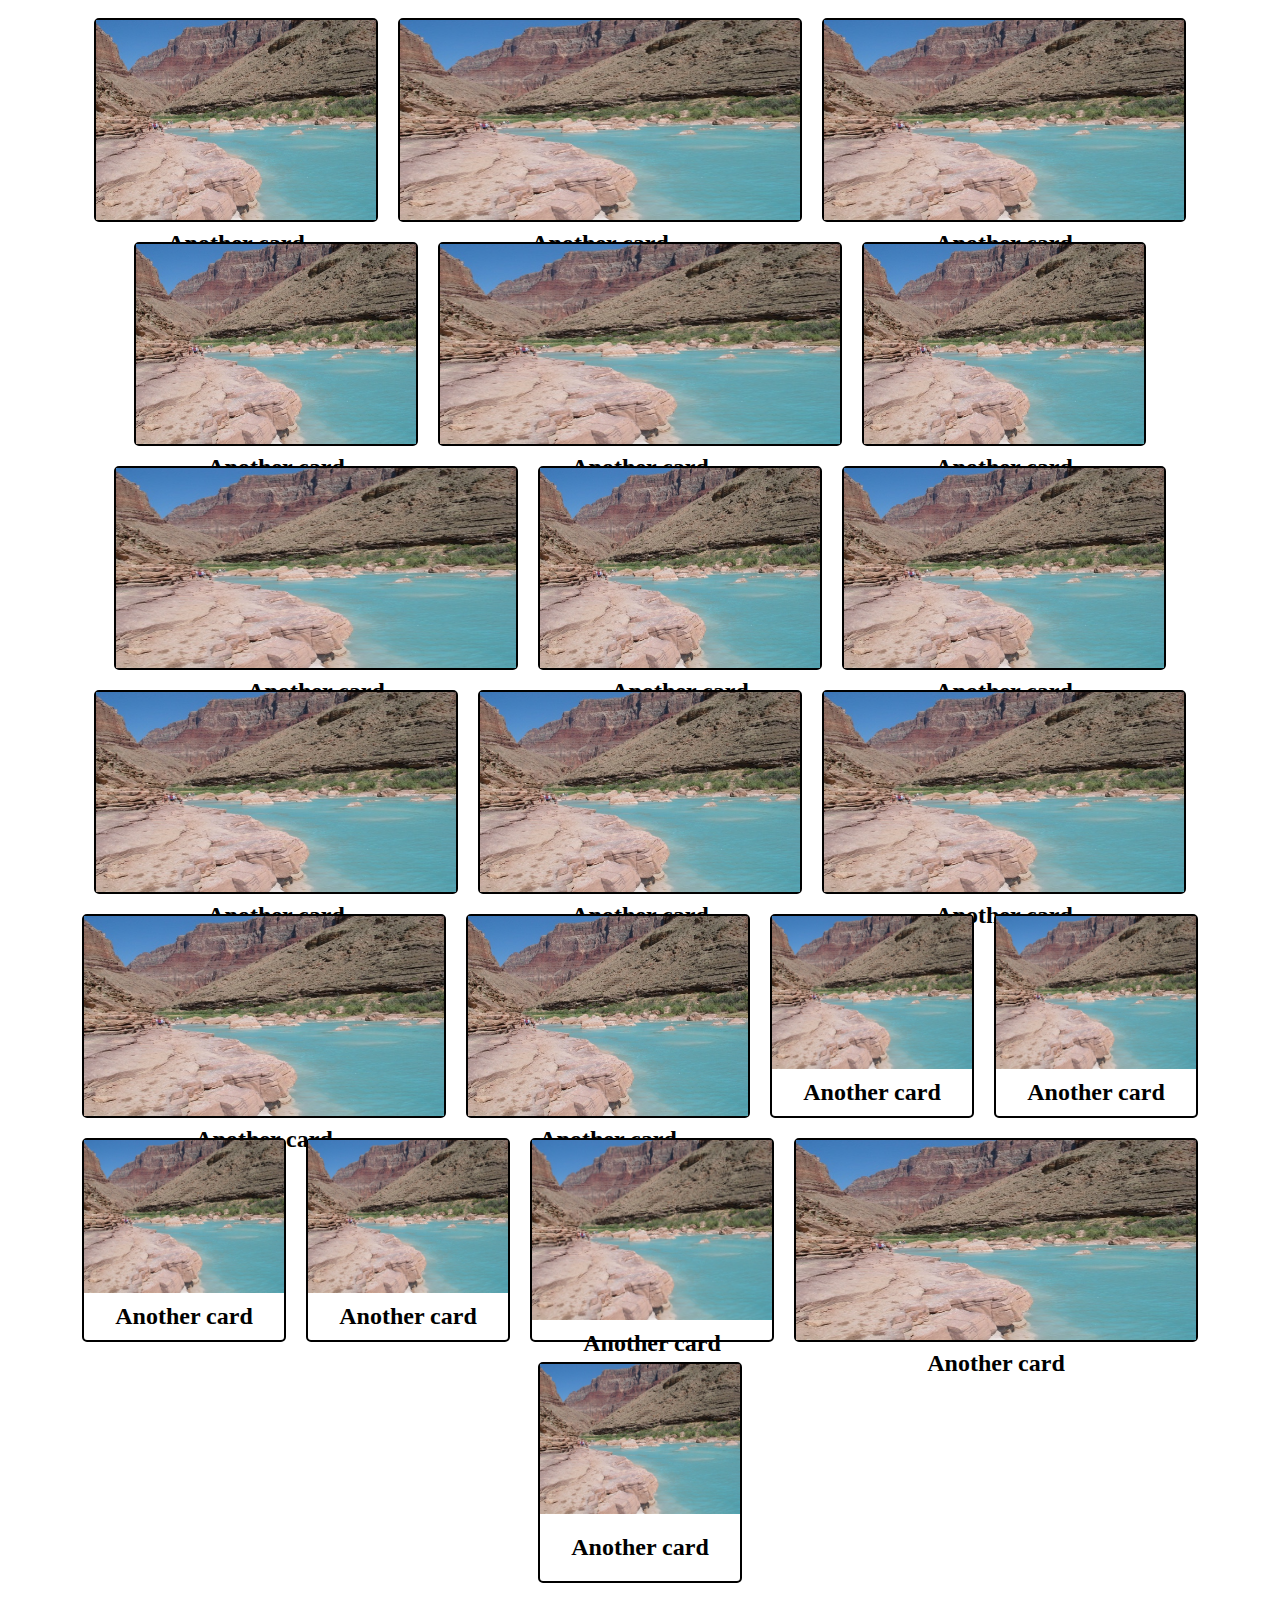
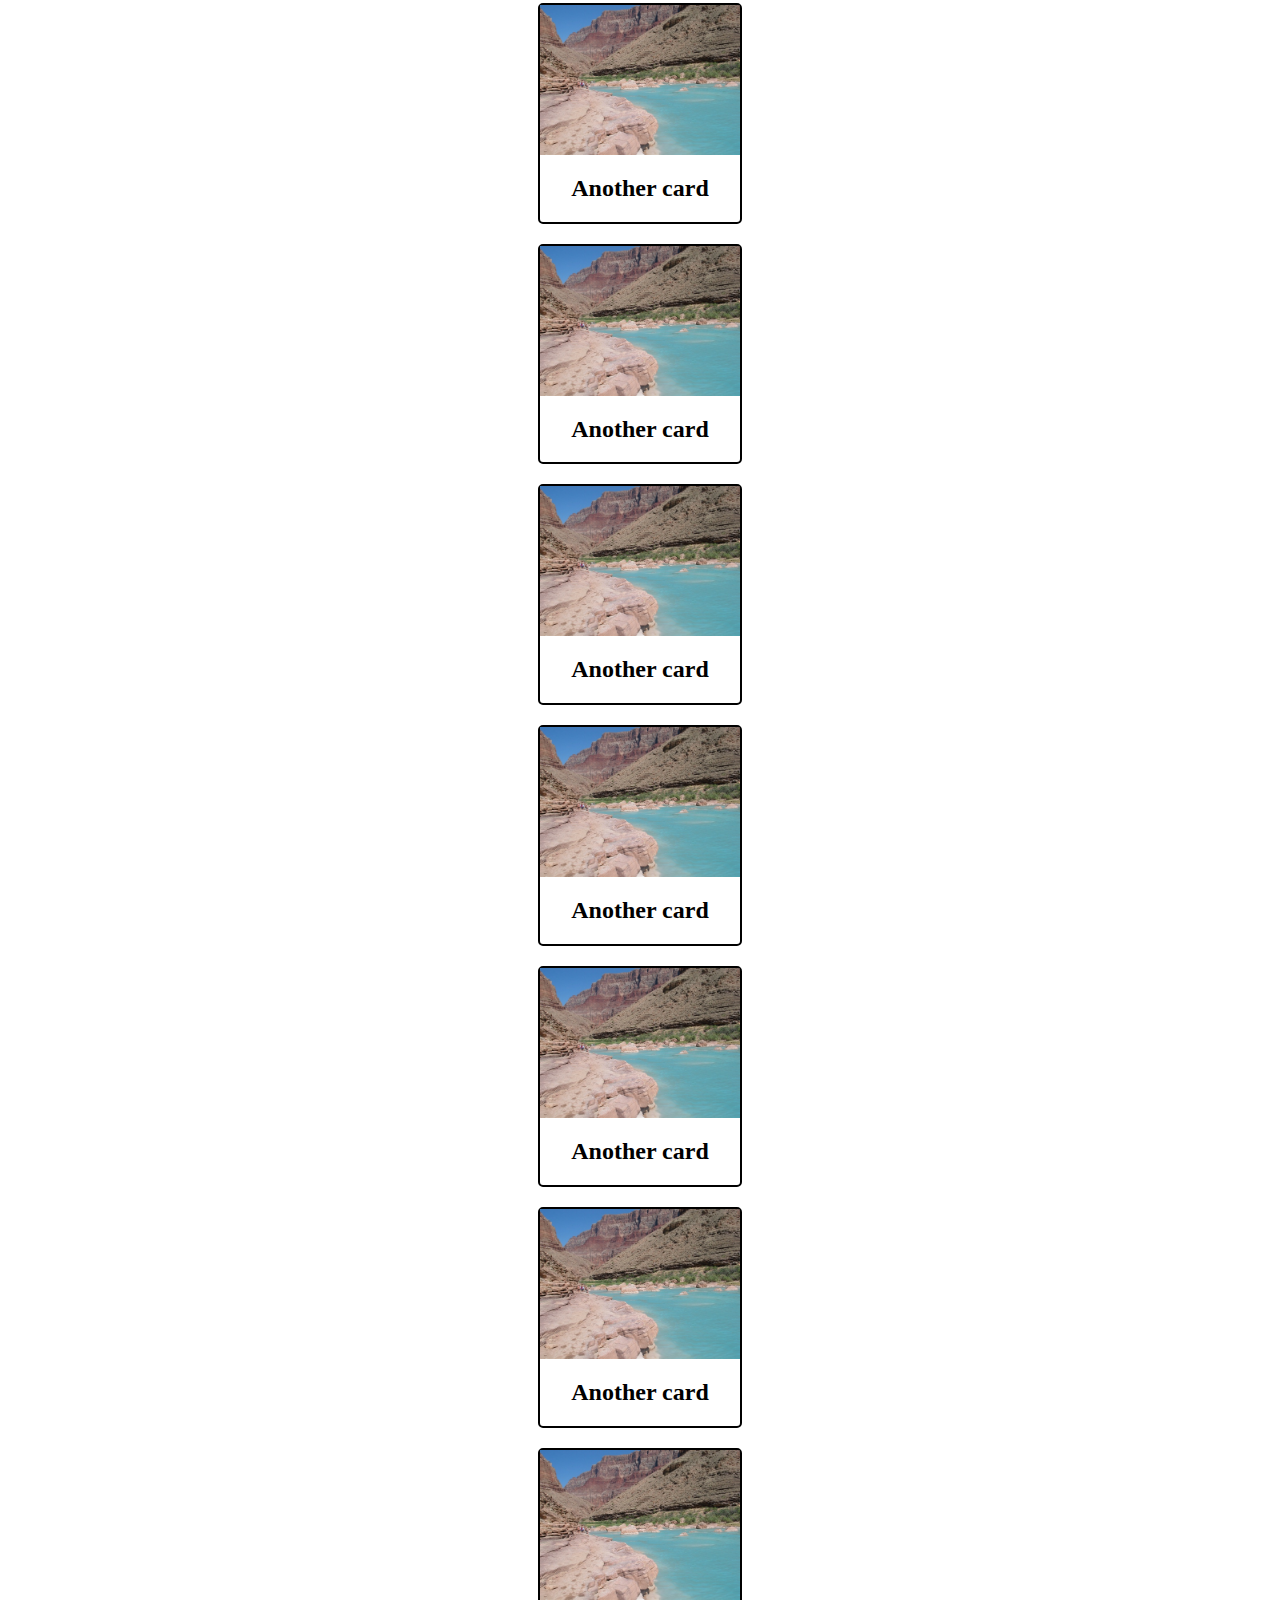
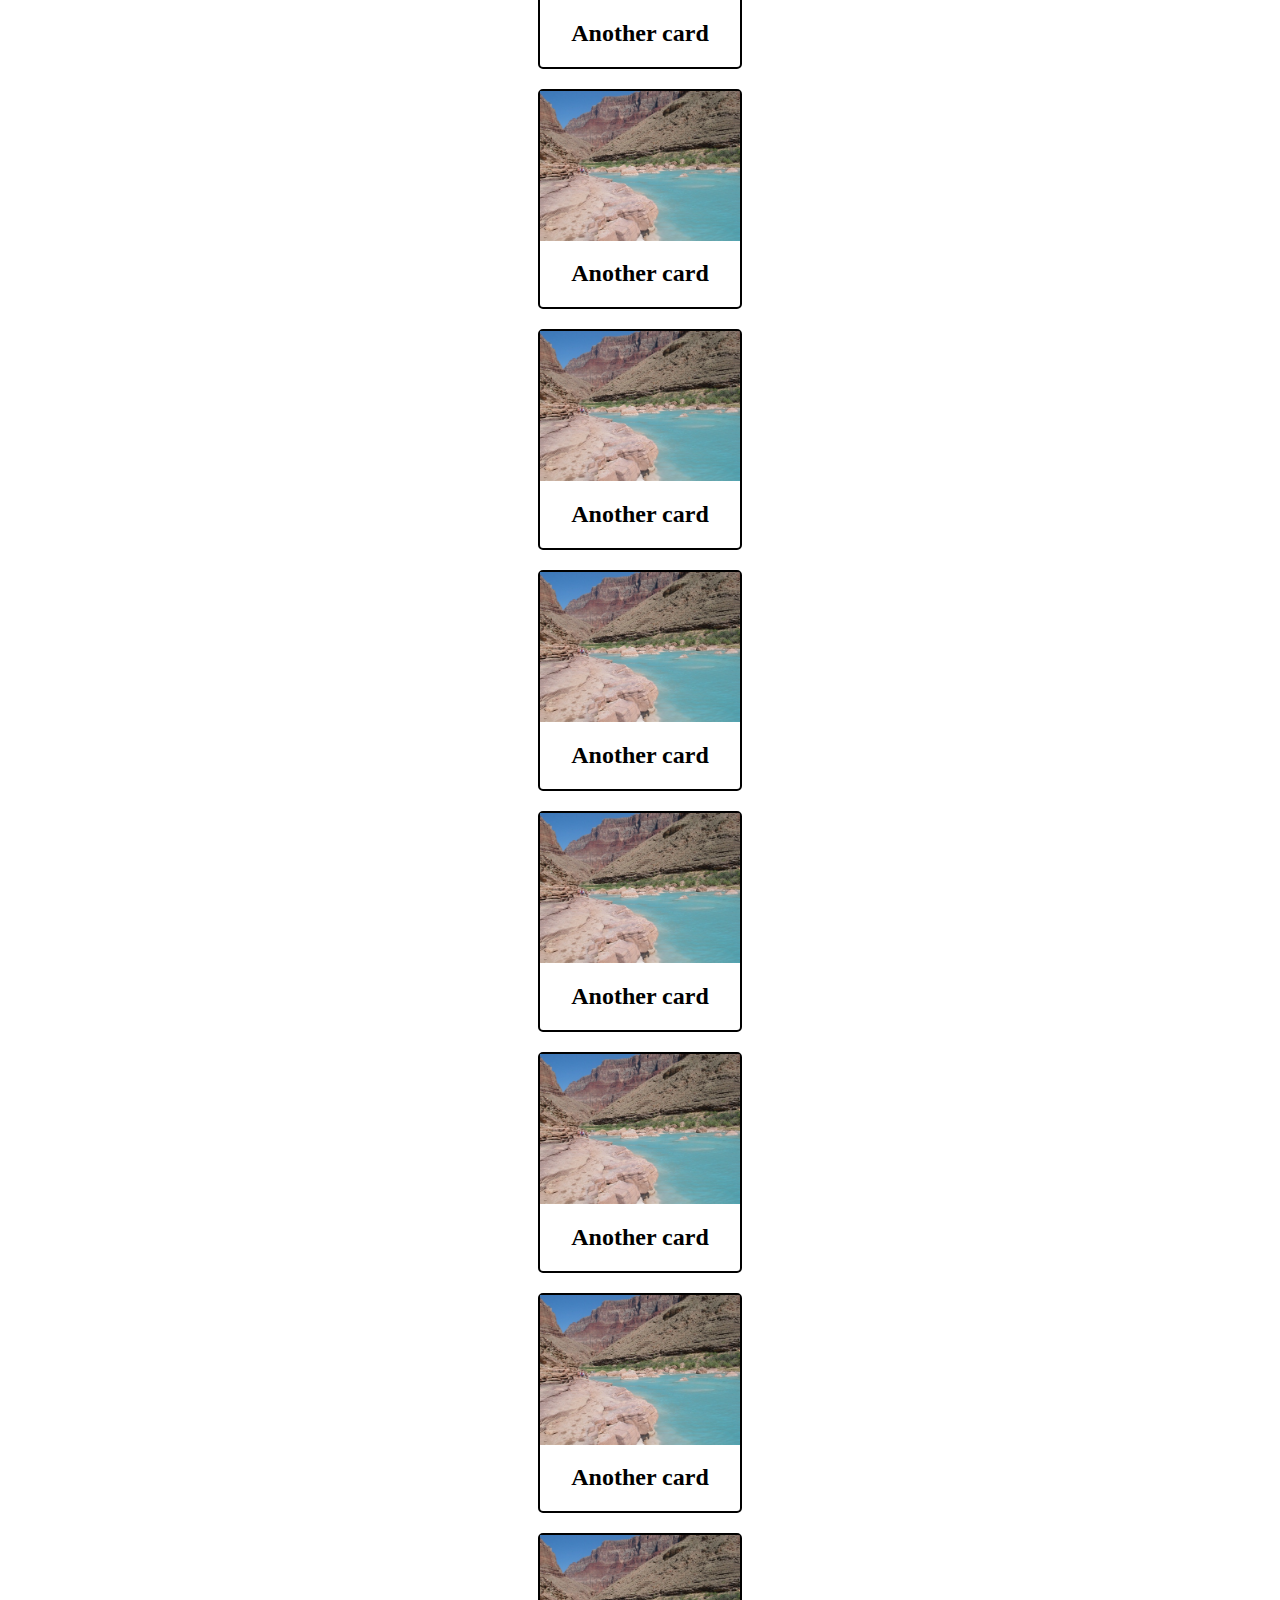
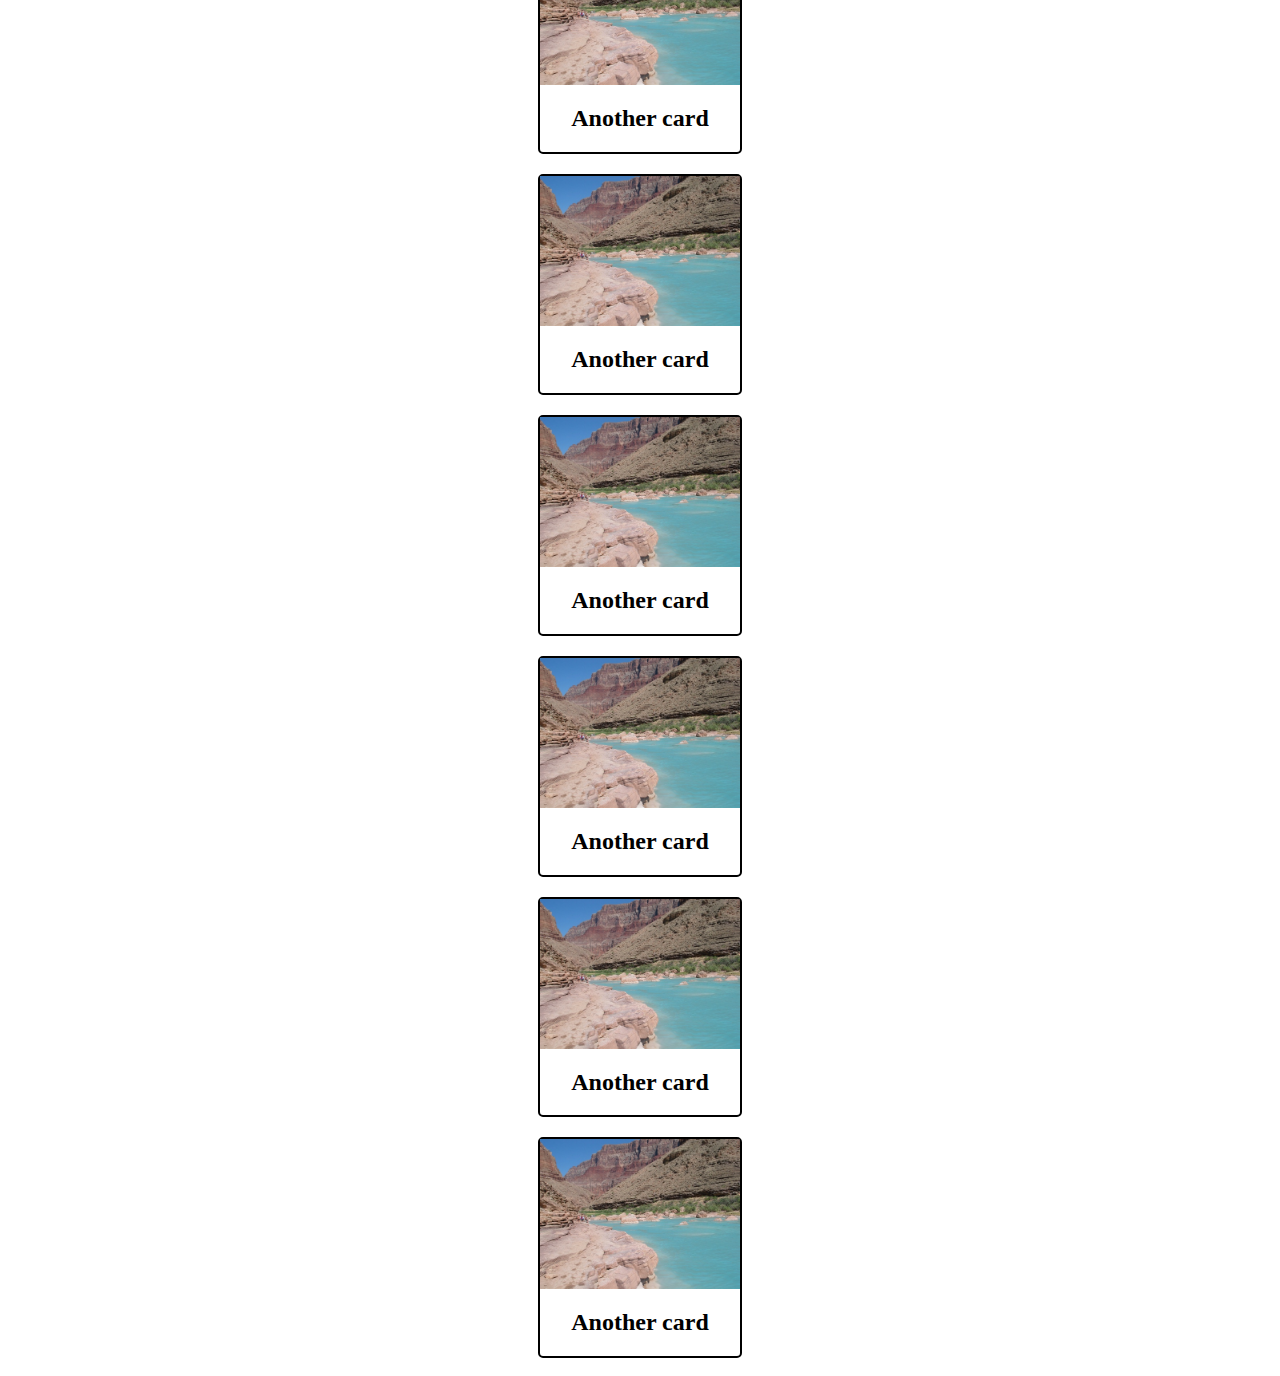
<file: Archive 2/index.html>
<!DOCTYPE html>
<html lang="en">
  <head>
    <meta charset="UTF-8" />
    <meta http-equiv="X-UA-Compatible" content="IE=edge" />
    <meta name="viewport" content="width=device-width, initial-scale=1.0" />
    <title>Document</title>
    <link rel="stylesheet" href="styles.css" />
    <script src="main.js" defer></script>
  </head>
  <body>
    <header></header>
    <main class="card-grid">
      <section class="row-grid"></section>
      <section class="col-grid"></section>
    </main>
  </body>
</html>
</file>
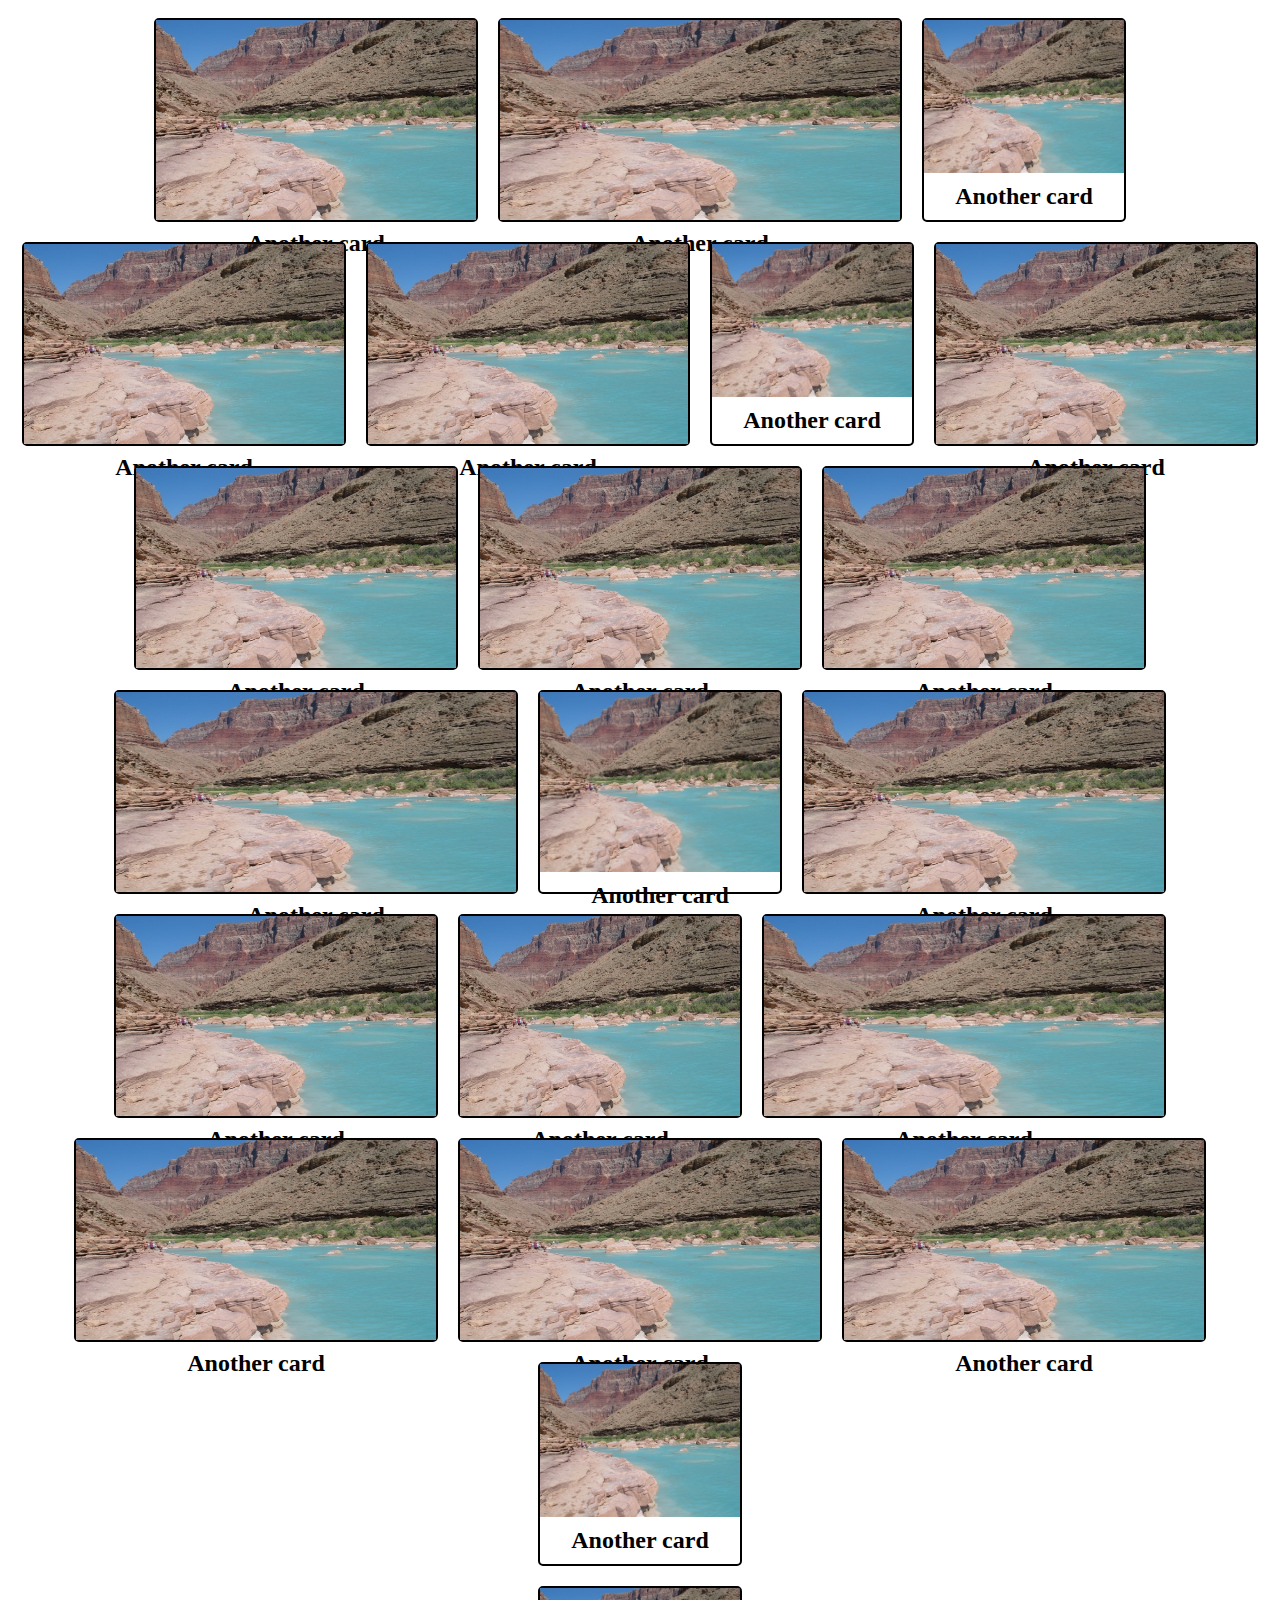
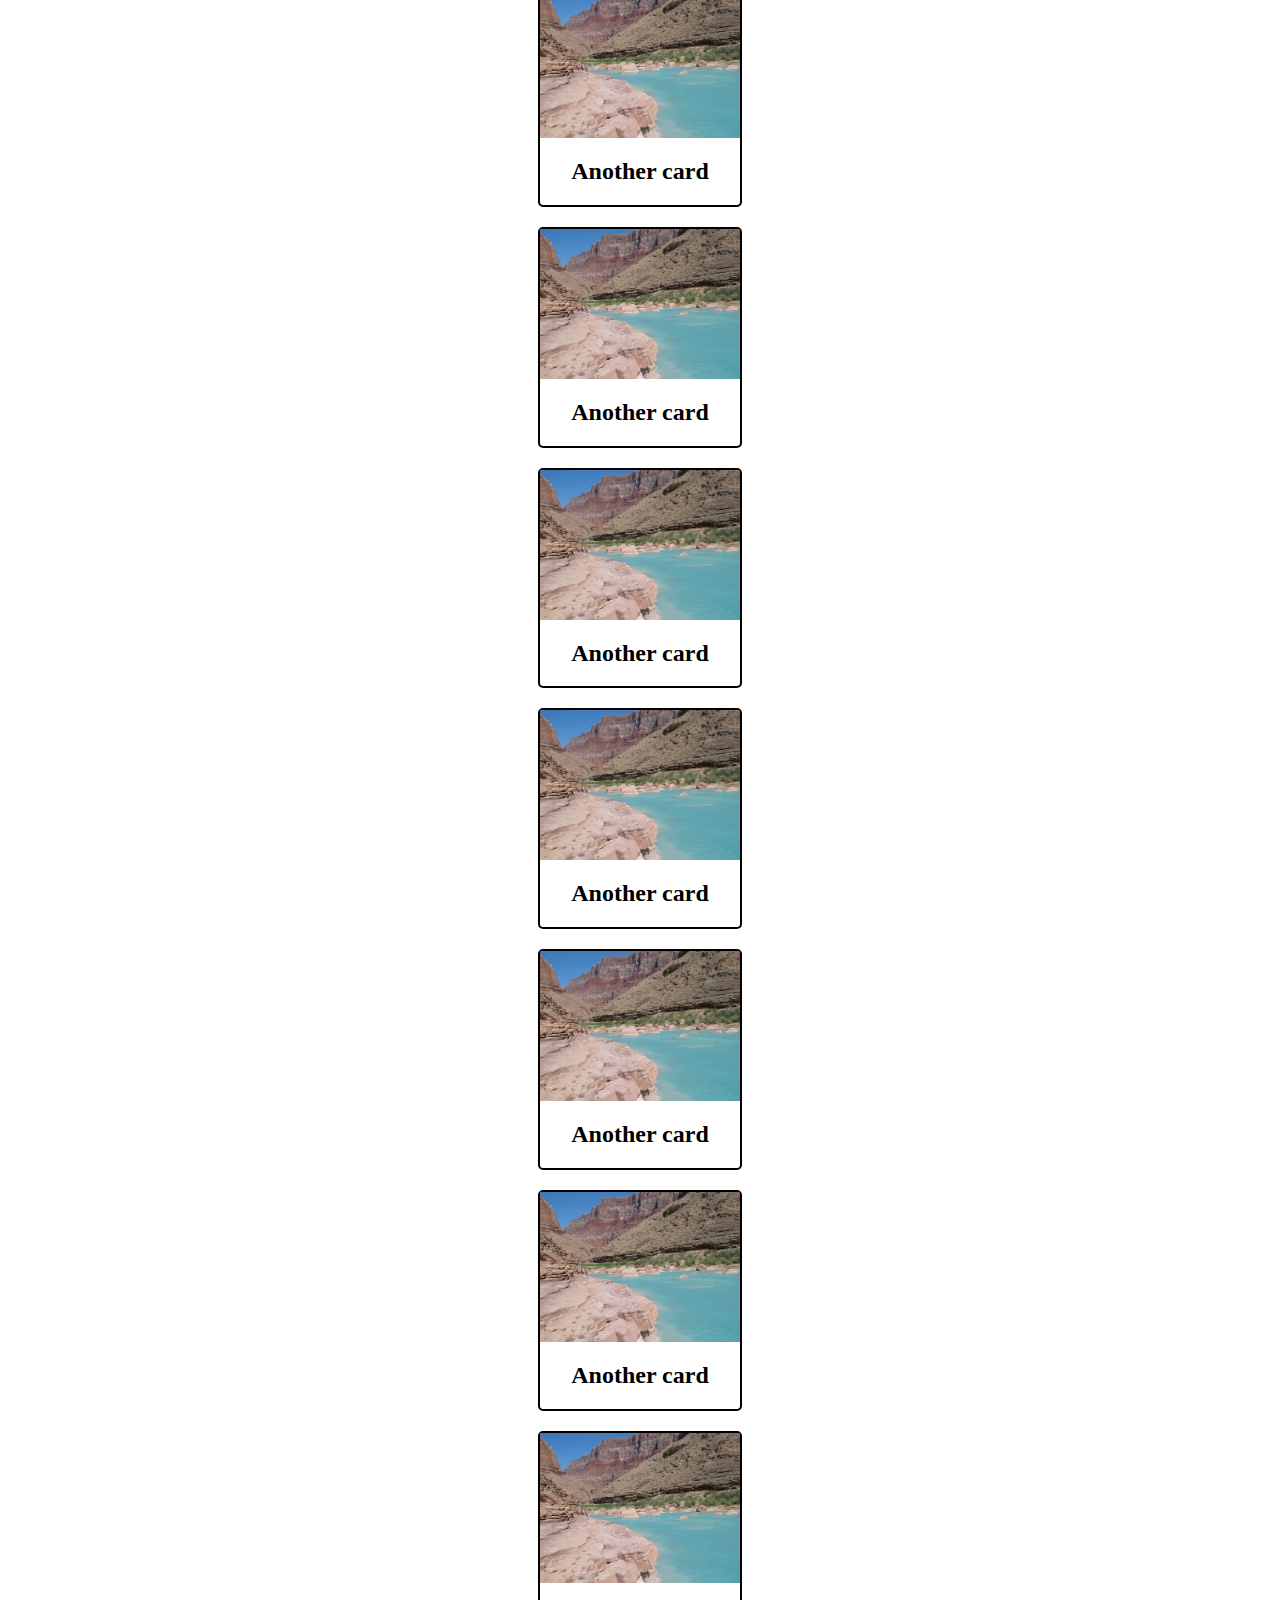
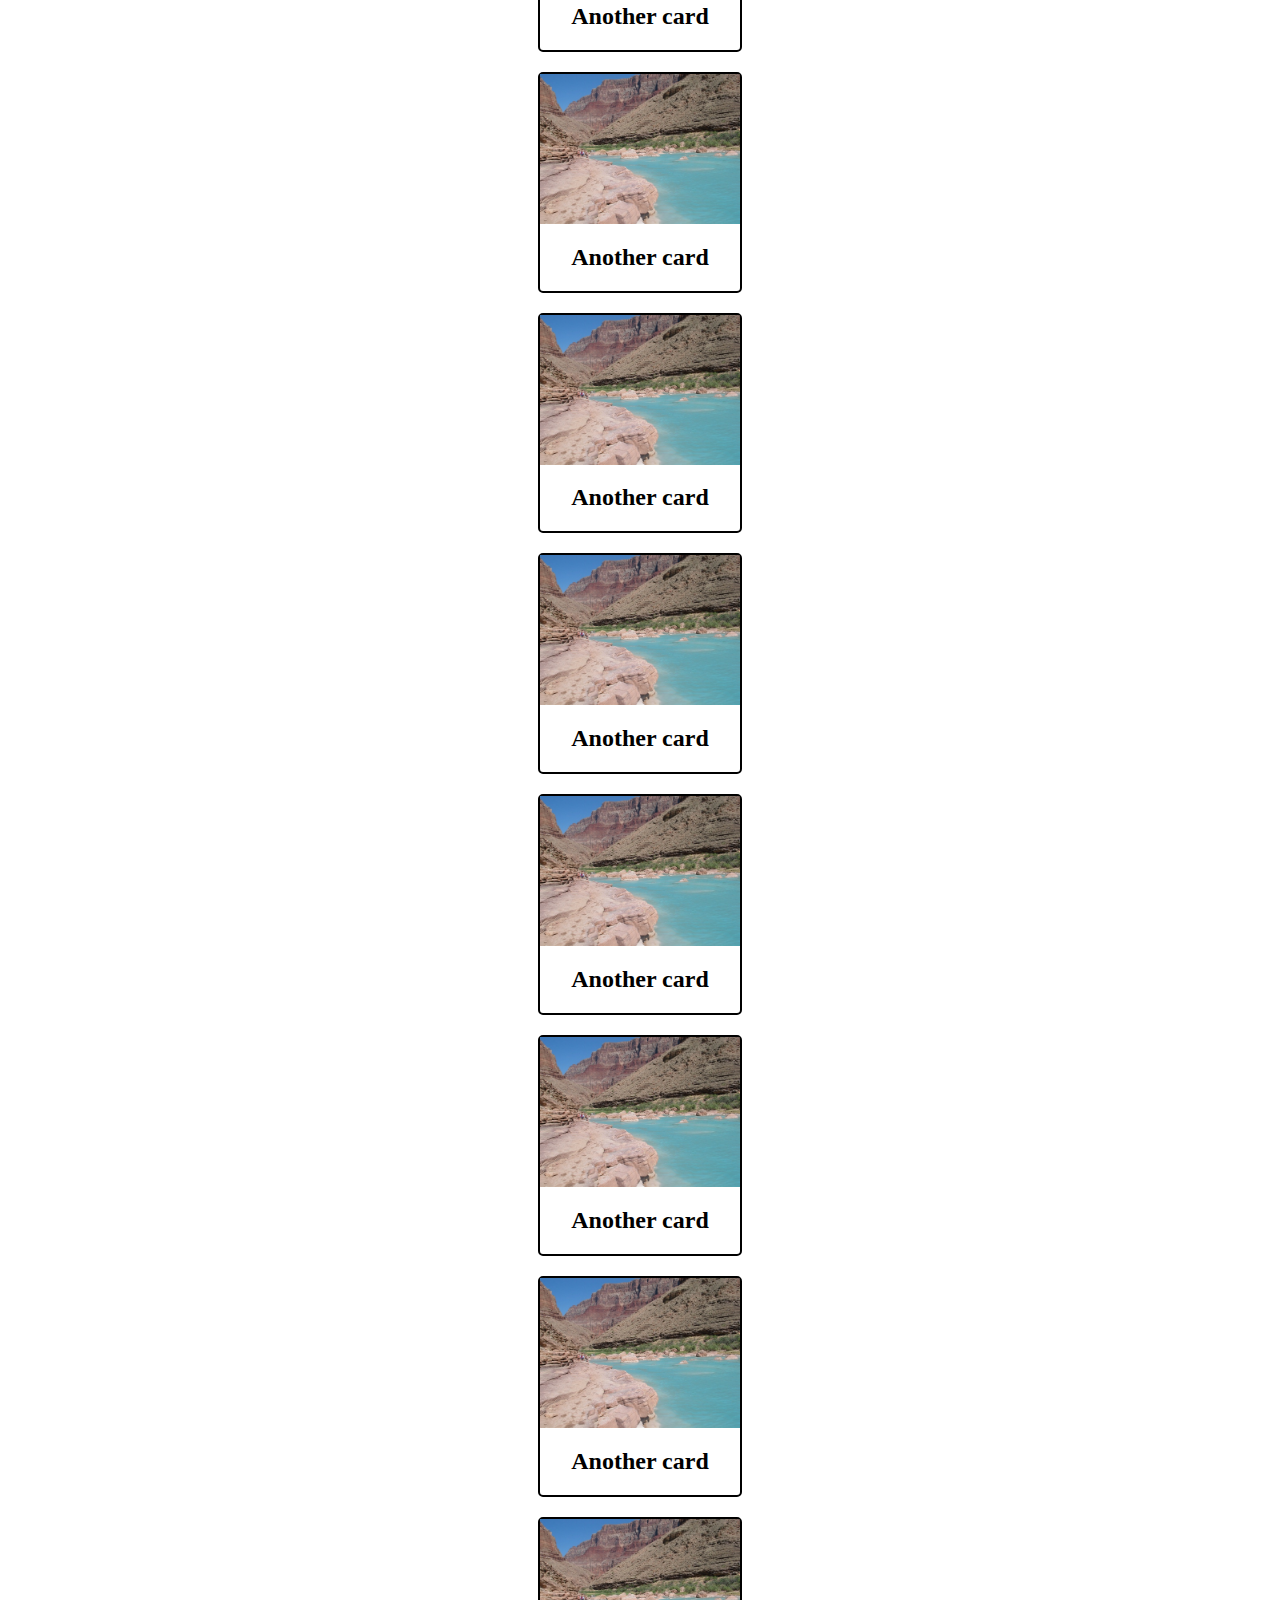
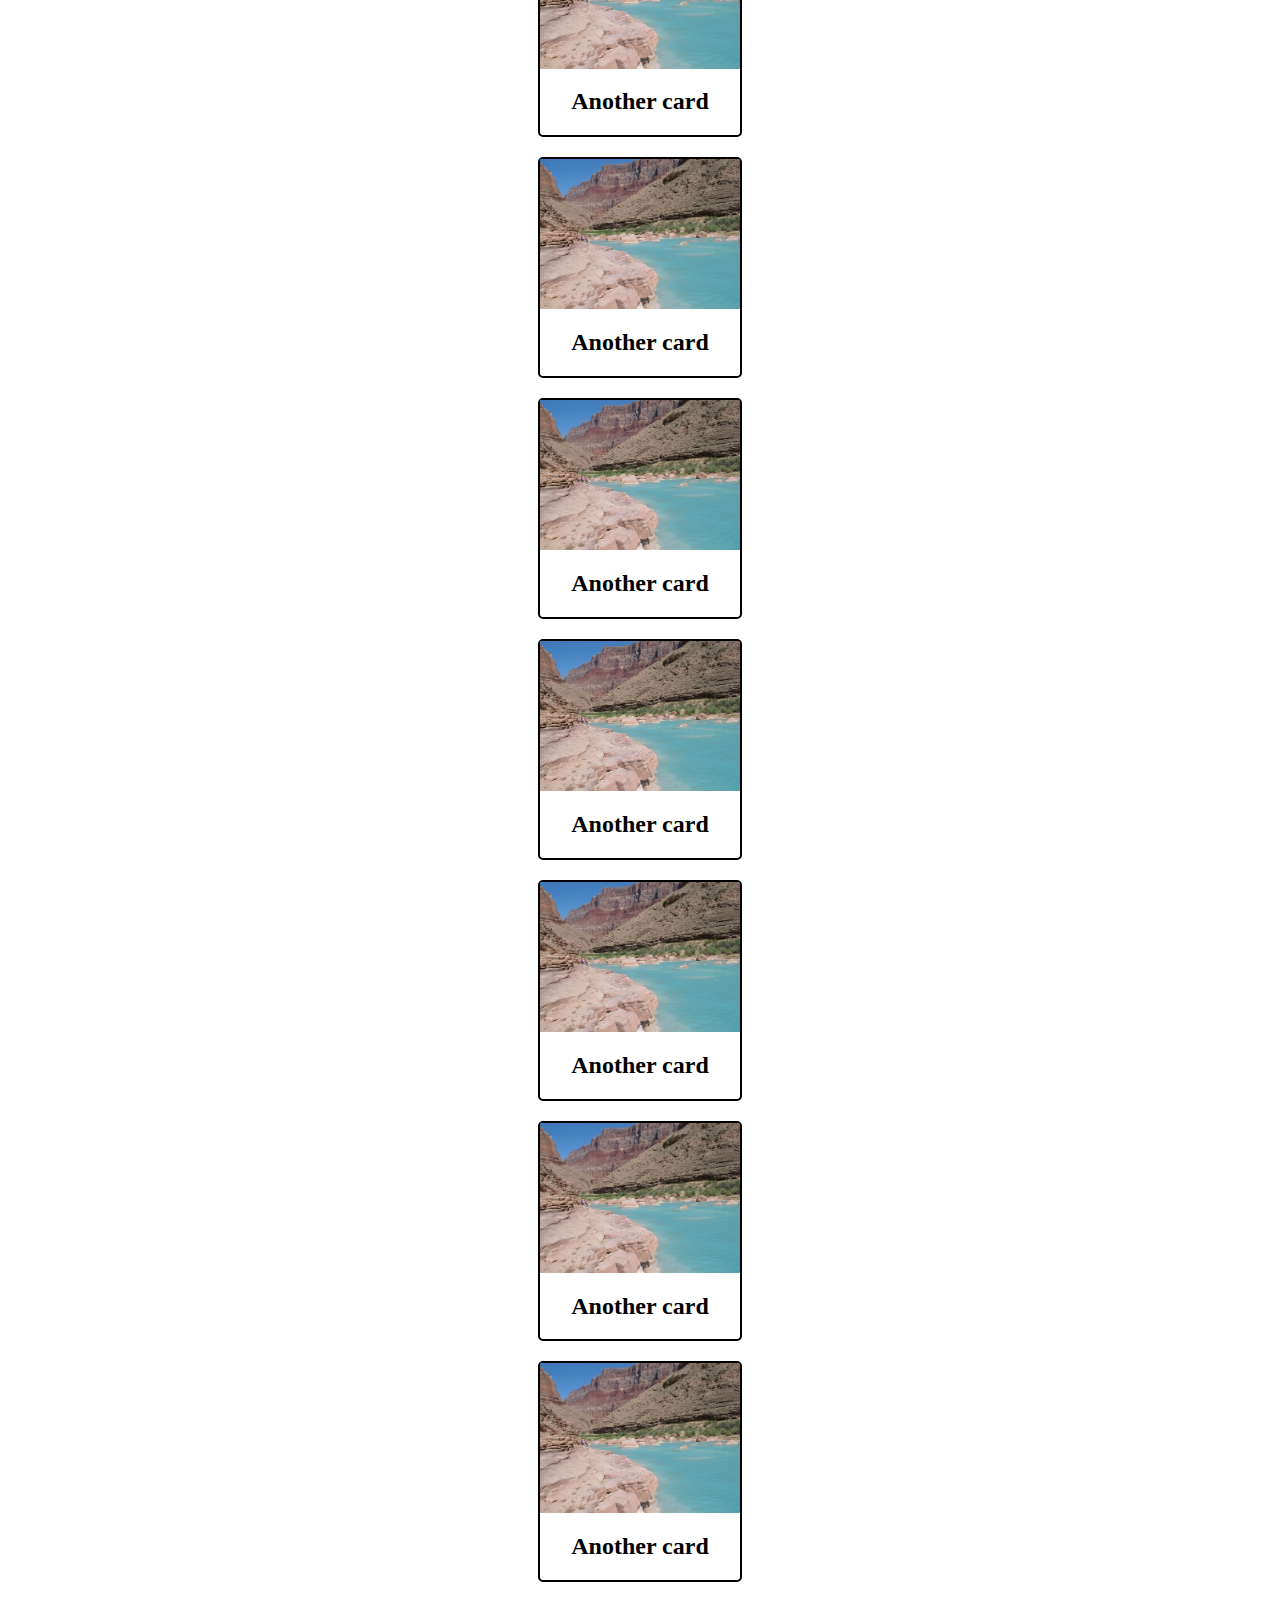
<file: Archive/index.html>
<!DOCTYPE html>
<html lang="en">
  <head>
    <meta charset="UTF-8" />
    <meta http-equiv="X-UA-Compatible" content="IE=edge" />
    <meta name="viewport" content="width=device-width, initial-scale=1.0" />
    <title>Document</title>
    <link rel="stylesheet" href="styles.css" />
    <script src="main.js" defer></script>
  </head>
  <body>
    <header></header>
    <main class="card-grid">
      <section class="row-grid"></section>
      <section class="col-grid"></section>
    </main>
  </body>
</html>
</file>
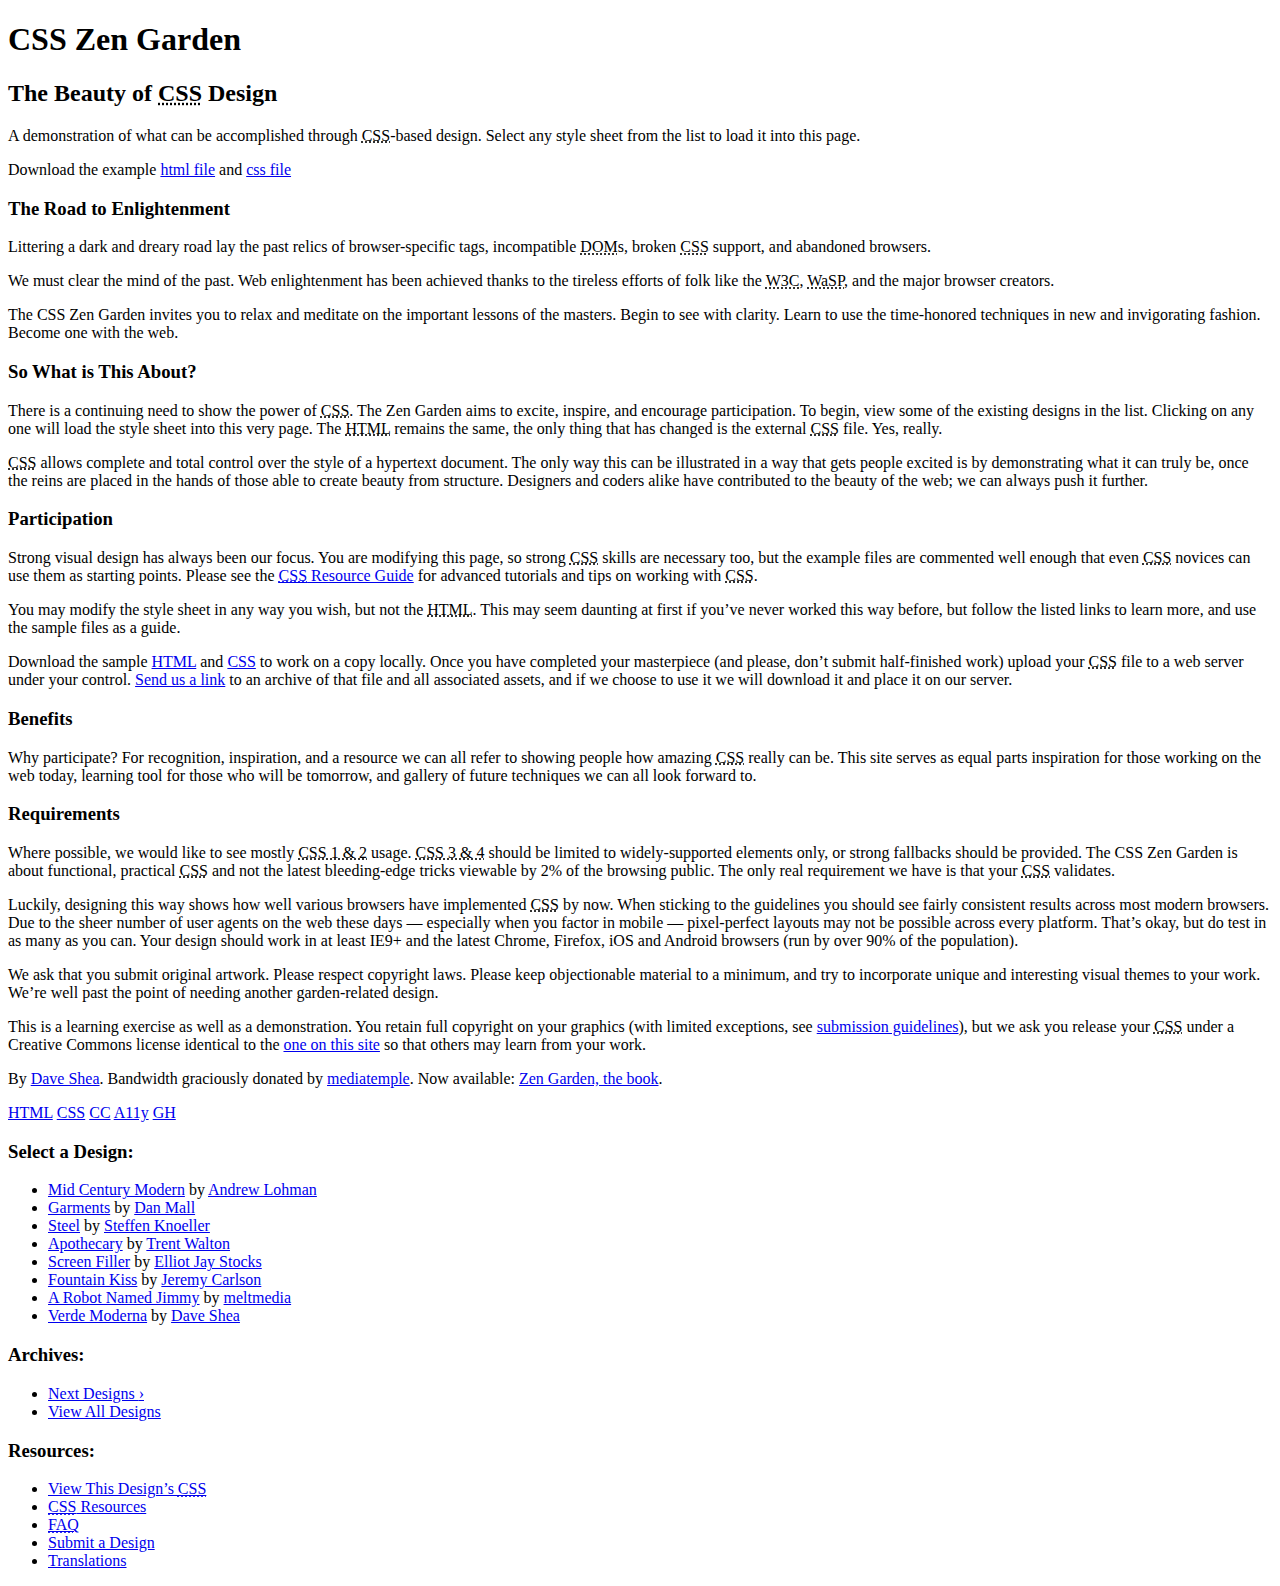
<file: css-zen-garden/index.html>
<!DOCTYPE html>
<html lang="en">
<head>
	<meta charset="utf-8">
	<title>CSS Zen Garden: The Beauty of CSS Design</title>

	<!-- <link rel="stylesheet" media="screen" href="style.css?v=8may2013"> -->
	<link rel="alternate" type="application/rss+xml" title="RSS" href="http://www.csszengarden.com/zengarden.xml">

	<meta name="viewport" content="width=device-width, initial-scale=1.0">
	<meta name="author" content="Dave Shea">
	<meta name="description" content="A demonstration of what can be accomplished visually through CSS-based design.">
	<meta name="robots" content="all">


	<!--[if lt IE 9]>
	<script src="script/html5shiv.js"></script>
	<![endif]-->
</head>

<!--



	View source is a feature, not a bug. Thanks for your curiosity and
	interest in participating!

	Here are the submission guidelines for the new and improved csszengarden.com:

	- CSS3? Of course! Prefix for ALL browsers where necessary.
	- go responsive; test your layout at multiple screen sizes.
	- your browser testing baseline: IE9+, recent Chrome/Firefox/Safari, and iOS/Android
	- Graceful degradation is acceptable, and in fact highly encouraged.
	- use classes for styling. Don't use ids.
	- web fonts are cool, just make sure you have a license to share the files. Hosted
	  services that are applied via the CSS file (ie. Google Fonts) will work fine, but
	  most that require custom HTML won't. TypeKit is supported, see the readme on this
	  page for usage instructions: https://github.com/mezzoblue/csszengarden.com/

	And a few tips on building your CSS file:

	- use :first-child, :last-child and :nth-child to get at non-classed elements
	- use ::before and ::after to create pseudo-elements for extra styling
	- use multiple background images to apply as many as you need to any element
	- use the Kellum Method for image replacement, if still needed. http://goo.gl/GXxdI
	- don't rely on the extra divs at the bottom. Use ::before and ::after instead.

		
-->

<body id="css-zen-garden">
<div class="page-wrapper">

	<section class="intro" id="zen-intro">
		<header role="banner">
			<h1>CSS Zen Garden</h1>
			<h2>The Beauty of <abbr title="Cascading Style Sheets">CSS</abbr> Design</h2>
		</header>

		<div class="summary" id="zen-summary" role="article">
			<p>A demonstration of what can be accomplished through <abbr title="Cascading Style Sheets">CSS</abbr>-based design. Select any style sheet from the list to load it into this page.</p>
			<p>Download the example <a href="/examples/index" title="This page's source HTML code, not to be modified.">html file</a> and <a href="/examples/style.css" title="This page's sample CSS, the file you may modify.">css file</a></p>
		</div>

		<div class="preamble" id="zen-preamble" role="article">
			<h3>The Road to Enlightenment</h3>
			<p>Littering a dark and dreary road lay the past relics of browser-specific tags, incompatible <abbr title="Document Object Model">DOM</abbr>s, broken <abbr title="Cascading Style Sheets">CSS</abbr> support, and abandoned browsers.</p>
			<p>We must clear the mind of the past. Web enlightenment has been achieved thanks to the tireless efforts of folk like the <abbr title="World Wide Web Consortium">W3C</abbr>, <abbr title="Web Standards Project">WaSP</abbr>, and the major browser creators.</p>
			<p>The CSS Zen Garden invites you to relax and meditate on the important lessons of the masters. Begin to see with clarity. Learn to use the time-honored techniques in new and invigorating fashion. Become one with the web.</p>
		</div>
	</section>

	<div class="main supporting" id="zen-supporting" role="main">
		<div class="explanation" id="zen-explanation" role="article">
			<h3>So What is This About?</h3>
			<p>There is a continuing need to show the power of <abbr title="Cascading Style Sheets">CSS</abbr>. The Zen Garden aims to excite, inspire, and encourage participation. To begin, view some of the existing designs in the list. Clicking on any one will load the style sheet into this very page. The <abbr title="HyperText Markup Language">HTML</abbr> remains the same, the only thing that has changed is the external <abbr title="Cascading Style Sheets">CSS</abbr> file. Yes, really.</p>
			<p><abbr title="Cascading Style Sheets">CSS</abbr> allows complete and total control over the style of a hypertext document. The only way this can be illustrated in a way that gets people excited is by demonstrating what it can truly be, once the reins are placed in the hands of those able to create beauty from structure. Designers and coders alike have contributed to the beauty of the web; we can always push it further.</p>
		</div>

		<div class="participation" id="zen-participation" role="article">
			<h3>Participation</h3>
			<p>Strong visual design has always been our focus. You are modifying this page, so strong <abbr title="Cascading Style Sheets">CSS</abbr> skills are necessary too, but the example files are commented well enough that even <abbr title="Cascading Style Sheets">CSS</abbr> novices can use them as starting points. Please see the <a href="/pages/resources/" title="A listing of CSS-related resources"><abbr title="Cascading Style Sheets">CSS</abbr> Resource Guide</a> for advanced tutorials and tips on working with <abbr title="Cascading Style Sheets">CSS</abbr>.</p>
			<p>You may modify the style sheet in any way you wish, but not the <abbr title="HyperText Markup Language">HTML</abbr>. This may seem daunting at first if you&#8217;ve never worked this way before, but follow the listed links to learn more, and use the sample files as a guide.</p>
			<p>Download the sample <a href="/examples/index" title="This page's source HTML code, not to be modified.">HTML</a> and <a href="/examples/style.css" title="This page's sample CSS, the file you may modify.">CSS</a> to work on a copy locally. Once you have completed your masterpiece (and please, don&#8217;t submit half-finished work) upload your <abbr title="Cascading Style Sheets">CSS</abbr> file to a web server under your control. <a href="/pages/submit/" title="Use the contact form to send us your CSS file">Send us a link</a> to an archive of that file and all associated assets, and if we choose to use it we will download it and place it on our server.</p>
		</div>

		<div class="benefits" id="zen-benefits" role="article">
			<h3>Benefits</h3>
			<p>Why participate? For recognition, inspiration, and a resource we can all refer to showing people how amazing <abbr title="Cascading Style Sheets">CSS</abbr> really can be. This site serves as equal parts inspiration for those working on the web today, learning tool for those who will be tomorrow, and gallery of future techniques we can all look forward to.</p>
		</div>

		<div class="requirements" id="zen-requirements" role="article">
			<h3>Requirements</h3>
			<p>Where possible, we would like to see mostly <abbr title="Cascading Style Sheets, levels 1 and 2">CSS 1 &amp; 2</abbr> usage. <abbr title="Cascading Style Sheets, levels 3 and 4">CSS 3 &amp; 4</abbr> should be limited to widely-supported elements only, or strong fallbacks should be provided. The CSS Zen Garden is about functional, practical <abbr title="Cascading Style Sheets">CSS</abbr> and not the latest bleeding-edge tricks viewable by 2% of the browsing public. The only real requirement we have is that your <abbr title="Cascading Style Sheets">CSS</abbr> validates.</p>
			<p>Luckily, designing this way shows how well various browsers have implemented <abbr title="Cascading Style Sheets">CSS</abbr> by now. When sticking to the guidelines you should see fairly consistent results across most modern browsers. Due to the sheer number of user agents on the web these days &#8212; especially when you factor in mobile &#8212; pixel-perfect layouts may not be possible across every platform. That&#8217;s okay, but do test in as many as you can. Your design should work in at least IE9+ and the latest Chrome, Firefox, iOS and Android browsers (run by over 90% of the population).</p>
			<p>We ask that you submit original artwork. Please respect copyright laws. Please keep objectionable material to a minimum, and try to incorporate unique and interesting visual themes to your work. We&#8217;re well past the point of needing another garden-related design.</p>
			<p>This is a learning exercise as well as a demonstration. You retain full copyright on your graphics (with limited exceptions, see <a href="/pages/submit/guidelines/">submission guidelines</a>), but we ask you release your <abbr title="Cascading Style Sheets">CSS</abbr> under a Creative Commons license identical to the <a href="http://creativecommons.org/licenses/by-nc-sa/3.0/" title="View the Zen Garden's license information.">one on this site</a> so that others may learn from your work.</p>
			<p role="contentinfo">By <a href="http://www.mezzoblue.com/">Dave Shea</a>. Bandwidth graciously donated by <a href="http://www.mediatemple.net/">mediatemple</a>. Now available: <a href="http://www.amazon.com/exec/obidos/ASIN/0321303474/mezzoblue-20/">Zen Garden, the book</a>.</p>
		</div>

		<footer>
			<a href="http://validator.w3.org/check/referer" title="Check the validity of this site&#8217;s HTML" class="zen-validate-html">HTML</a>
			<a href="http://jigsaw.w3.org/css-validator/check/referer" title="Check the validity of this site&#8217;s CSS" class="zen-validate-css">CSS</a>
			<a href="http://creativecommons.org/licenses/by-nc-sa/3.0/" title="View the Creative Commons license of this site: Attribution-NonCommercial-ShareAlike." class="zen-license">CC</a>
			<a href="http://mezzoblue.com/zengarden/faq/#aaa" title="Read about the accessibility of this site" class="zen-accessibility">A11y</a>
			<a href="https://github.com/mezzoblue/csszengarden.com" title="Fork this site on Github" class="zen-github">GH</a>
		</footer>

	</div>


	<aside class="sidebar" role="complementary">
		<div class="wrapper">

			<div class="design-selection" id="design-selection">
				<h3 class="select">Select a Design:</h3>
				<nav role="navigation">
					<ul>
					<li>
						<a href="/221/" class="design-name">Mid Century Modern</a> by						<a href="http://andrewlohman.com/" class="designer-name">Andrew Lohman</a>
					</li>					<li>
						<a href="/220/" class="design-name">Garments</a> by						<a href="http://danielmall.com/" class="designer-name">Dan Mall</a>
					</li>					<li>
						<a href="/219/" class="design-name">Steel</a> by						<a href="http://steffen-knoeller.de" class="designer-name">Steffen Knoeller</a>
					</li>					<li>
						<a href="/218/" class="design-name">Apothecary</a> by						<a href="http://trentwalton.com" class="designer-name">Trent Walton</a>
					</li>					<li>
						<a href="/217/" class="design-name">Screen Filler</a> by						<a href="http://elliotjaystocks.com/" class="designer-name">Elliot Jay Stocks</a>
					</li>					<li>
						<a href="/216/" class="design-name">Fountain Kiss</a> by						<a href="http://jeremycarlson.com" class="designer-name">Jeremy Carlson</a>
					</li>					<li>
						<a href="/215/" class="design-name">A Robot Named Jimmy</a> by						<a href="http://meltmedia.com/" class="designer-name">meltmedia</a>
					</li>					<li>
						<a href="/214/" class="design-name">Verde Moderna</a> by						<a href="http://www.mezzoblue.com/" class="designer-name">Dave Shea</a>
					</li>					</ul>
				</nav>
			</div>

			<div class="design-archives" id="design-archives">
				<h3 class="archives">Archives:</h3>
				<nav role="navigation">
					<ul>
						<li class="next">
							<a href="/214/page1">
								Next Designs <span class="indicator">&rsaquo;</span>
							</a>
						</li>
						<li class="viewall">
							<a href="/pages/alldesigns/" title="View every submission to the Zen Garden.">
								View All Designs							</a>
						</li>
					</ul>
				</nav>
			</div>

			<div class="zen-resources" id="zen-resources">
				<h3 class="resources">Resources:</h3>
				<ul>
					<li class="view-css">
						<a href="style.css" title="View the source CSS file of the currently-viewed design.">
							View This Design&#8217;s <abbr title="Cascading Style Sheets">CSS</abbr>						</a>
					</li>
					<li class="css-resources">
						<a href="/pages/resources/" title="Links to great sites with information on using CSS.">
							<abbr title="Cascading Style Sheets">CSS</abbr> Resources						</a>
					</li>
					<li class="zen-faq">
						<a href="/pages/faq/" title="A list of Frequently Asked Questions about the Zen Garden.">
							<abbr title="Frequently Asked Questions">FAQ</abbr>						</a>
					</li>
					<li class="zen-submit">
						<a href="/pages/submit/" title="Send in your own CSS file.">
							Submit a Design						</a>
					</li>
					<li class="zen-translations">
						<a href="/pages/translations/" title="View translated versions of this page.">
							Translations						</a>
					</li>
				</ul>
			</div>
		</div>
	</aside>


</div>

<!--

	These superfluous divs/spans were originally provided as catch-alls to add extra imagery.
	These days we have full ::before and ::after support, favour using those instead.
	These only remain for historical design compatibility. They might go away one day.
		
-->
<div class="extra1" role="presentation"></div><div class="extra2" role="presentation"></div><div class="extra3" role="presentation"></div>
<div class="extra4" role="presentation"></div><div class="extra5" role="presentation"></div><div class="extra6" role="presentation"></div>

</body>
</html>
</file>
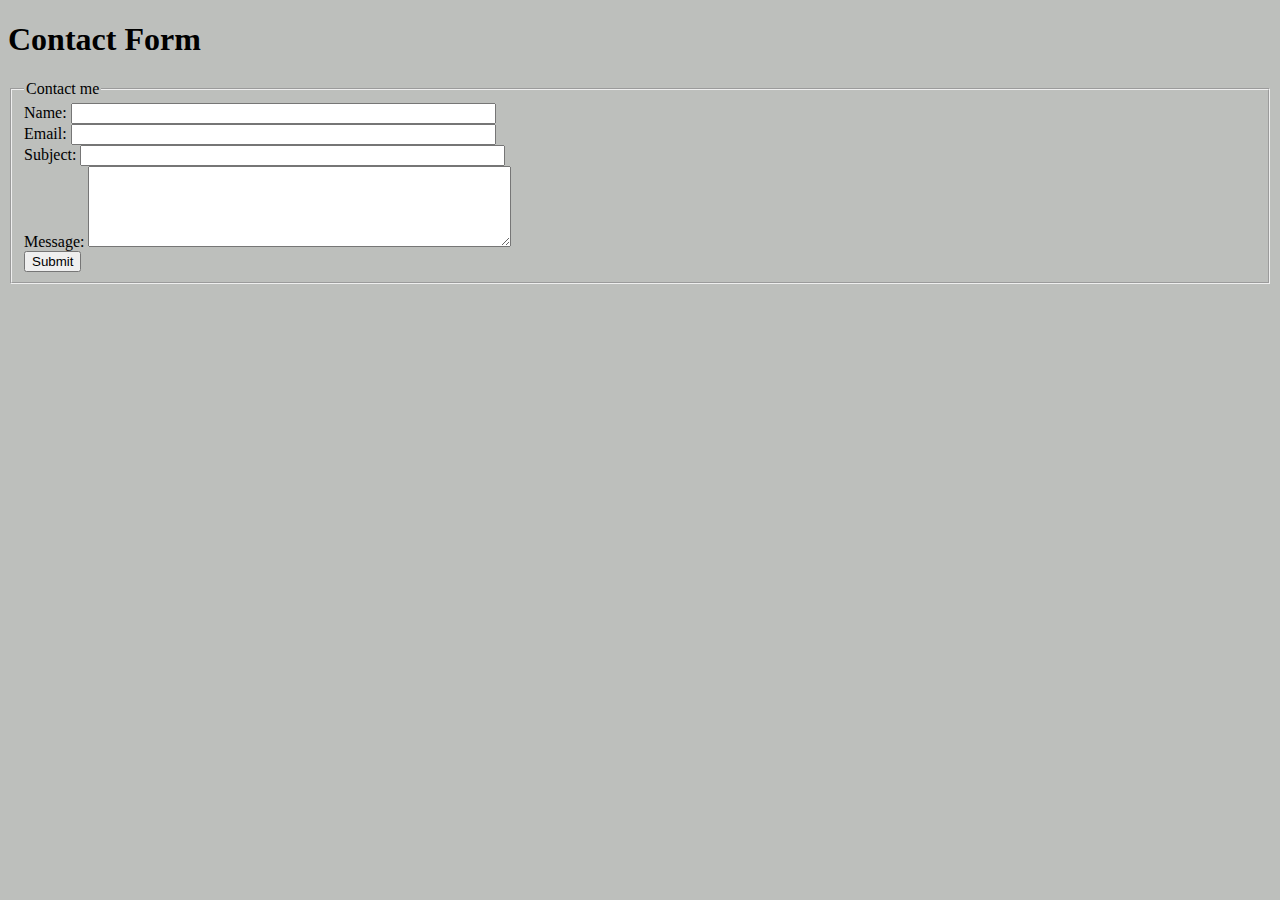
<file: scss-demo.html>
<!doctype html>
      <html>
      
      <head>
          <meta charset="utf-8">
          <title>Scss Demo</title>
          <meta name="viewport" content="width=device-width, initial-scale=1">
          <link rel="stylesheet" type="text/css" href="styles.css">
      </head>
      
      <body>
          <h1>Contact Form</h1>
          <form method="post" action="#" id="contactform">
              <fieldset>
                  <legend>Contact me</legend>
                  <div>
                      <label for="name">Name:</label>
                      <input type="text" name="name" id="name" size="50">
                  </div>
                  <div>
                      <label for="email">Email:</label>
                      <input type="email" name="email" id="email" size="50">
                  </div>
                  <div>
                      <label for="subject">Subject:</label>
                      <input type="text" name="subject" id="subject" size="50">
                  </div>
                  <div>
                      <label for="message"> Message:</label>
                      <textarea name="message" id="message" cols="50" rows="5"></textarea>
                  </div>
                  <input type="submit" value="Submit">
              </fieldset>
          </form>
      </body>
      
      </html>
</file>
<file: Archive 2/styles.css>
.card-grid {
  display: flex;
  flex-direction: column;
  flex-wrap: wrap;
  justify-content: space-between;
  align-items: center;
}
.card-grid .row-grid {
  display: flex;
  flex-direction: row;
  justify-content: center;
  align-items: center;
  flex-wrap: wrap;
}
.card-grid .row-grid .card {
  width: auto;
  margin: 10px;
  display: flex;
  flex-direction: column;
  align-items: center;
  text-align: center;
  border: 2px solid black;
  border-radius: 5px;
}
.card-grid .row-grid .card img {
  width: 100%;
  height: 100%;
}
.card-grid .row-grid .card h2 {
  margin: 0;
  padding: 10px 0;
  text-align: center;
}
.card-grid .col-grid {
  display: flex;
  flex-direction: column;
  flex-wrap: wrap;
  justify-content: space-between;
  align-items: center;
}
.card-grid .col-grid .card {
  flex: 3;
  width: 100%;
  height: 200px;
  margin: 10px;
  display: flex;
  flex-flow: column;
  align-items: center;
  text-align: center;
  border: 2px solid black;
  border-radius: 5px;
}
.card-grid .col-grid .card img {
  width: 100%;
  height: 100%;
}
.card-grid .col-grid .card img h2 {
  margin: 0;
  padding: 10px 0;
  text-align: center;
}

/*# sourceMappingURL=styles.css.map */
</file>
<file: Archive/styles.css>
.card-grid {
  display: flex;
  flex-direction: column;
  flex-wrap: wrap;
  justify-content: space-between;
  align-items: center;
}
.card-grid .row-grid {
  display: flex;
  flex-direction: row;
  justify-content: center;
  align-items: center;
  flex-wrap: wrap;
}
.card-grid .row-grid .card {
  width: auto;
  margin: 10px;
  display: flex;
  flex-direction: column;
  align-items: center;
  text-align: center;
  border: 2px solid black;
  border-radius: 5px;
}
.card-grid .row-grid .card img {
  width: 100%;
  height: 100%;
}
.card-grid .row-grid .card h2 {
  margin: 0;
  padding: 10px 0;
  text-align: center;
}
.card-grid .col-grid {
  display: flex;
  flex-direction: column;
  flex-wrap: wrap;
  justify-content: space-between;
  align-items: center;
}
.card-grid .col-grid .card {
  flex: 3;
  width: 100%;
  height: 200px;
  margin: 10px;
  display: flex;
  flex-flow: column;
  align-items: center;
  text-align: center;
  border: 2px solid black;
  border-radius: 5px;
}
.card-grid .col-grid .card img {
  width: 100%;
  height: 100%;
}
.card-grid .col-grid .card img h2 {
  margin: 0;
  padding: 10px 0;
  text-align: center;
}

/*# sourceMappingURL=styles.css.map */
</file>
<file: css-zen-garden/style.css>
/* css Zen Garden default style v1.02 */
/* css released under Creative Commons License - http://creativecommons.org/licenses/by-nc-sa/1.0/  */

/* This file based on 'Tranquille' by Dave Shea */
/* You may use this file as a foundation for any new work, but you may find it easier to start from scratch. */
/* Not all elements are defined in this file, so you'll most likely want to refer to the xhtml as well. */

/* Your images should be linked as if the CSS file sits in the same folder as the images. ie. no paths. */


/* basic elements */
html {
	margin: 0;
	padding: 0;
	}
body { 
	font: 75% georgia, sans-serif;
	line-height: 1.88889;
	color: #555753; 
	background: #fff url(http://csszengarden.com/001/blossoms.jpg) no-repeat bottom right; 
	margin: 0; 
	padding: 0;
	}
p { 
	margin-top: 0; 
	text-align: justify;
	}
h3 { 
	font: italic normal 1.4em georgia, sans-serif;
	letter-spacing: 1px; 
	margin-bottom: 0; 
	color: #7D775C;
	}
a:link { 
	font-weight: bold; 
	text-decoration: none; 
	color: #B7A5DF;
	}
a:visited { 
	font-weight: bold; 
	text-decoration: none; 
	color: #D4CDDC;
	}
a:hover, a:focus, a:active { 
	text-decoration: underline; 
	color: #9685BA;
	}
abbr {
	border-bottom: none;
	}


/* specific divs */
.page-wrapper { 
	background: url(http://csszengarden.com/001/zen-bg.jpg) no-repeat top left; 
	padding: 0 175px 0 110px;  
	margin: 0; 
	position: relative;
	}

.intro { 
	min-width: 470px;
	width: 100%;
	}

header h1 { 
	background: transparent url(http://csszengarden.com/001/h1.gif) no-repeat top left;
	margin-top: 10px;
	display: block;
	width: 219px;
	height: 87px;
	float: left;

	text-indent: 100%;
	white-space: nowrap;
	overflow: hidden;
	}
header h2 { 
	background: transparent url(http://csszengarden.com/001/h2.gif) no-repeat top left; 
	margin-top: 58px; 
	margin-bottom: 40px; 
	width: 200px; 
	height: 18px; 
	float: right;

	text-indent: 100%;
	white-space: nowrap;
	overflow: hidden;
	}
header {
	padding-top: 20px;
	height: 87px;
}

.summary {
	clear: both; 
	margin: 20px 20px 20px 10px; 
	width: 160px; 
	float: left;
	}
.summary p {
	font: italic 1.1em/2.2 georgia; 
	text-align: center;
	}

.preamble {
	clear: right; 
	padding: 0px 10px 0 10px;
	}
.supporting {	
	padding-left: 10px; 
	margin-bottom: 40px;
	}

footer { 
	text-align: center; 
	}
footer a:link, footer a:visited { 
	margin-right: 20px; 
	}

.sidebar {
	margin-left: 600px; 
	position: absolute; 
	top: 0; 
	right: 0;
	}
.sidebar .wrapper { 
	font: 10px verdana, sans-serif; 
	background: transparent url(http://csszengarden.com/001/paper-bg.jpg) top left repeat-y; 
	padding: 10px; 
	margin-top: 150px; 
	width: 130px; 
	}
.sidebar h3.select { 
	background: transparent url(http://csszengarden.com/001/h3.gif) no-repeat top left; 
	margin: 10px 0 5px 0; 
	width: 97px; 
	height: 16px; 

	text-indent: 100%;
	white-space: nowrap;
	overflow: hidden;
	}
.sidebar h3.archives { 
	background: transparent url(http://csszengarden.com/001/h5.gif) no-repeat top left; 
	margin: 25px 0 5px 0; 
	width:57px; 
	height: 14px; 

	text-indent: 100%;
	white-space: nowrap;
	overflow: hidden;
	}
.sidebar h3.resources { 
	background: transparent url(http://csszengarden.com/001/h6.gif) no-repeat top left; 
	margin: 25px 0 5px 0; 
	width:63px; 
	height: 10px; 

	text-indent: 100%;
	white-space: nowrap;
	overflow: hidden;
	}


.sidebar ul {
	margin: 0;
	padding: 0;
	}
.sidebar li {
	line-height: 1.3em; 
	background: transparent url(http://csszengarden.com/001/cr1.gif) no-repeat top center; 
	display: block; 
	padding-top: 5px; 
	margin-bottom: 5px;
	list-style-type: none;
	}
.sidebar li a:link {
	color: #988F5E;
	}
.sidebar li a:visited {
	color: #B3AE94;
	}


.extra1 {
	background: transparent url(http://csszengarden.com/001/cr2.gif) top left no-repeat; 
	position: absolute; 
	top: 40px; 
	right: 0; 
	width: 148px; 
	height: 110px;
	}
</file>
<file: styles.css>
body {
  background-color: rgb(189, 191, 188);
}

/*# sourceMappingURL=styles.css.map */
</file>
